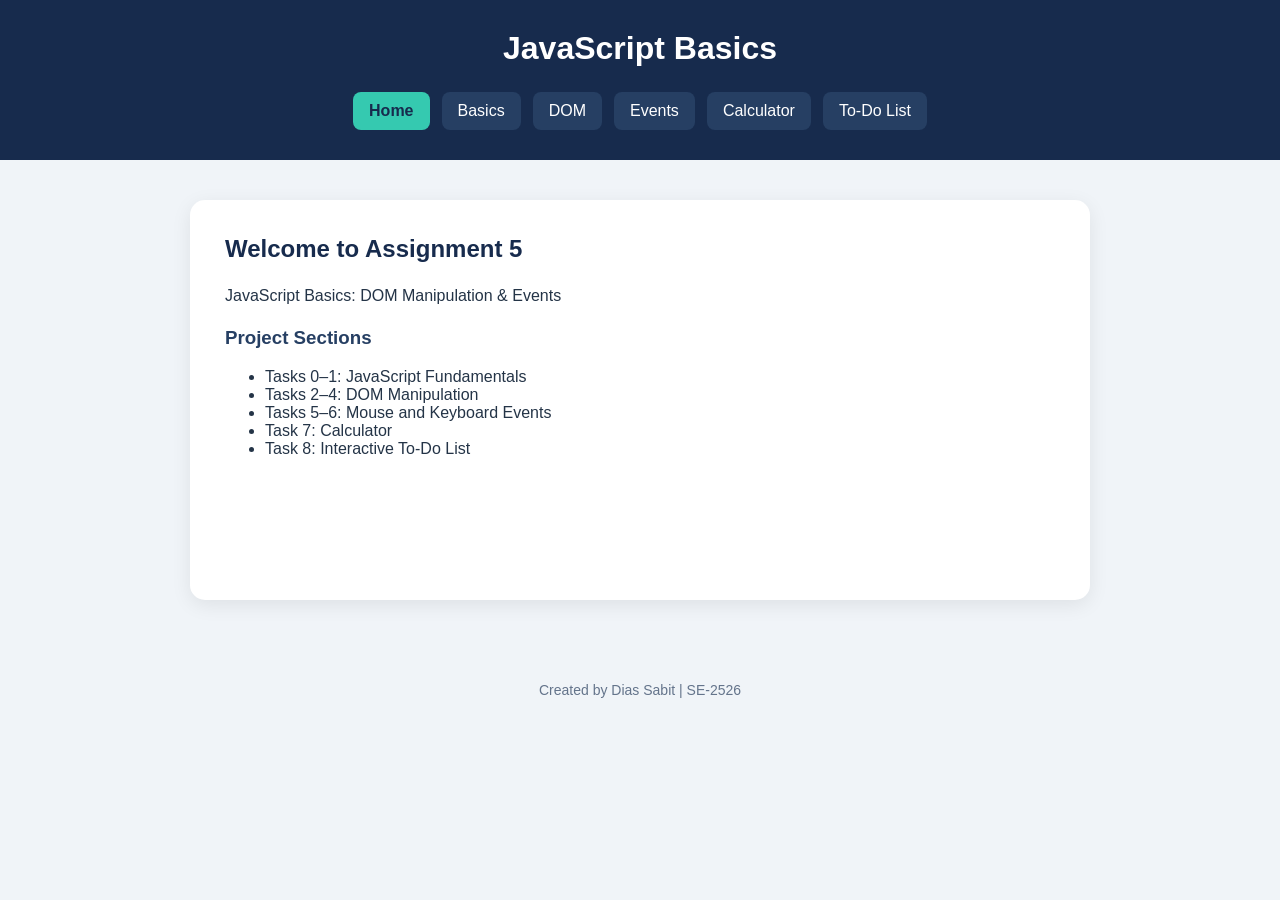
<file: index.html>
<!DOCTYPE html>
<html lang="en">
<head>
    <meta charset="UTF-8">
    <meta name="viewport" content="width=device-width, initial-scale=1.0">
    <title>Assignment 5 | JavaScript Basics</title>
    <link rel="stylesheet" href="css/style.css">
</head>
<body>
    <header>
        <h1>JavaScript Basics</h1>

        <nav>
            <a href="index.html" class="active">Home</a>
            <a href="basics.html">Basics</a>
            <a href="dom.html">DOM</a>
            <a href="events.html">Events</a>
            <a href="calculator.html">Calculator</a>
            <a href="todo.html">To-Do List</a>
        </nav>
    </header>

    <main>
        <h2>Welcome to Assignment 5</h2>
        <p>JavaScript Basics: DOM Manipulation & Events</p>

        <h3>Project Sections</h3>
        <ul>
            <li>Tasks 0–1: JavaScript Fundamentals</li>
            <li>Tasks 2–4: DOM Manipulation</li>
            <li>Tasks 5–6: Mouse and Keyboard Events</li>
            <li>Task 7: Calculator</li>
            <li>Task 8: Interactive To-Do List</li>
        </ul>
    </main>

    <footer>
        <p>Created by Dias Sabit | SE-2526</p>
    </footer>
</body>
</html>
</file>
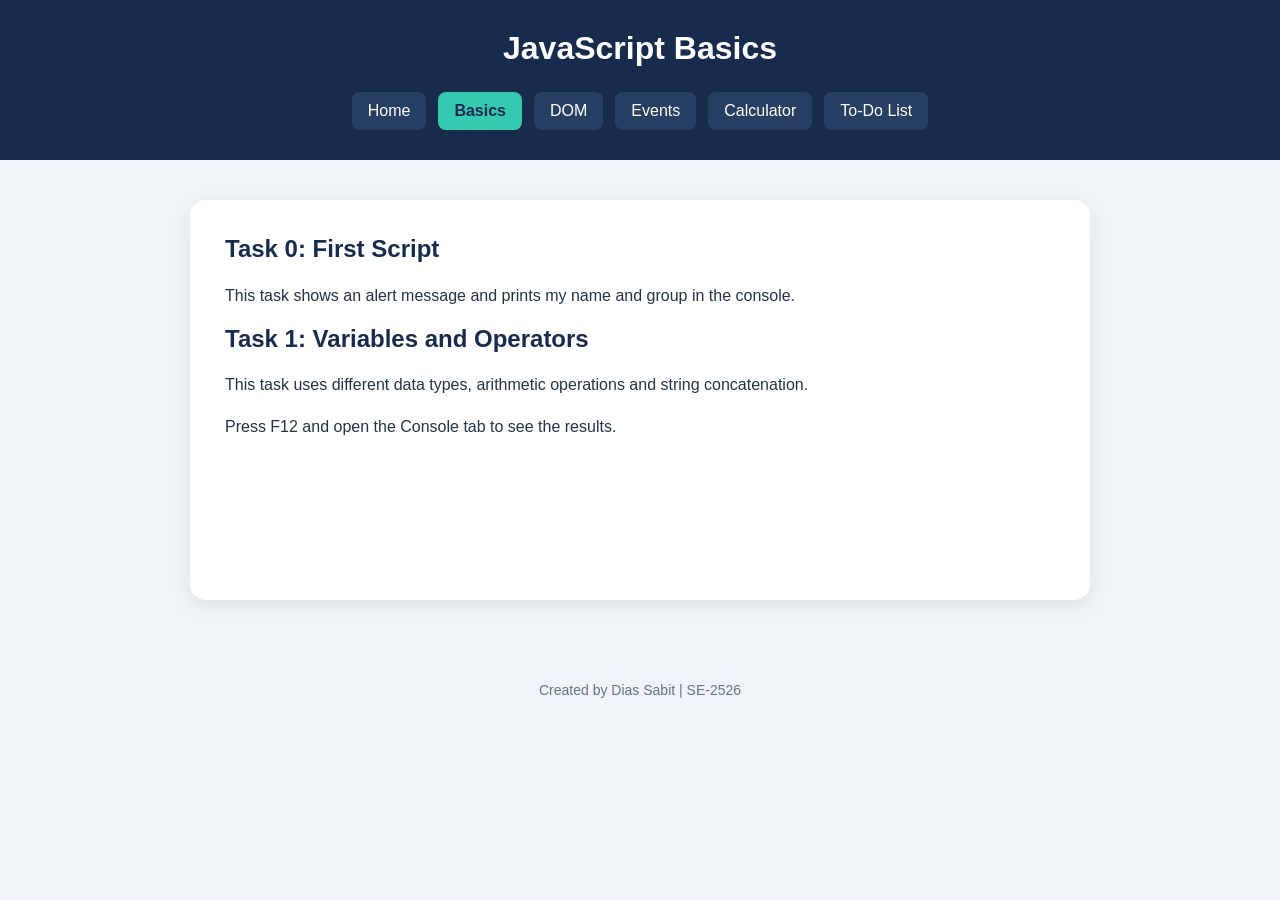
<file: basics.html>
<!DOCTYPE html>
<html lang="en">
<head>
    <meta charset="UTF-8">
    <meta name="viewport" content="width=device-width, initial-scale=1.0">
    <title>JavaScript Basics</title>
    <link rel="stylesheet" href="css/style.css">
</head>
<body>
    <header>
        <h1>JavaScript Basics</h1>

        <nav>
            <a href="index.html">Home</a>
            <a href="basics.html" class="active">Basics</a>
            <a href="dom.html">DOM</a>
            <a href="events.html">Events</a>
            <a href="calculator.html">Calculator</a>
            <a href="todo.html">To-Do List</a>
        </nav>
    </header>

    <main>
        <h2>Task 0: First Script</h2>
        <p>This task shows an alert message and prints my name and group in the console.</p>

        <h2>Task 1: Variables and Operators</h2>
        <p>This task uses different data types, arithmetic operations and string concatenation.</p>

        <p>Press F12 and open the Console tab to see the results.</p>
    </main>

    <footer>
        <p>Created by Dias Sabit | SE-2526</p>
    </footer>

    <script src="js/basics.js"></script>
</body>
</html>
</file>
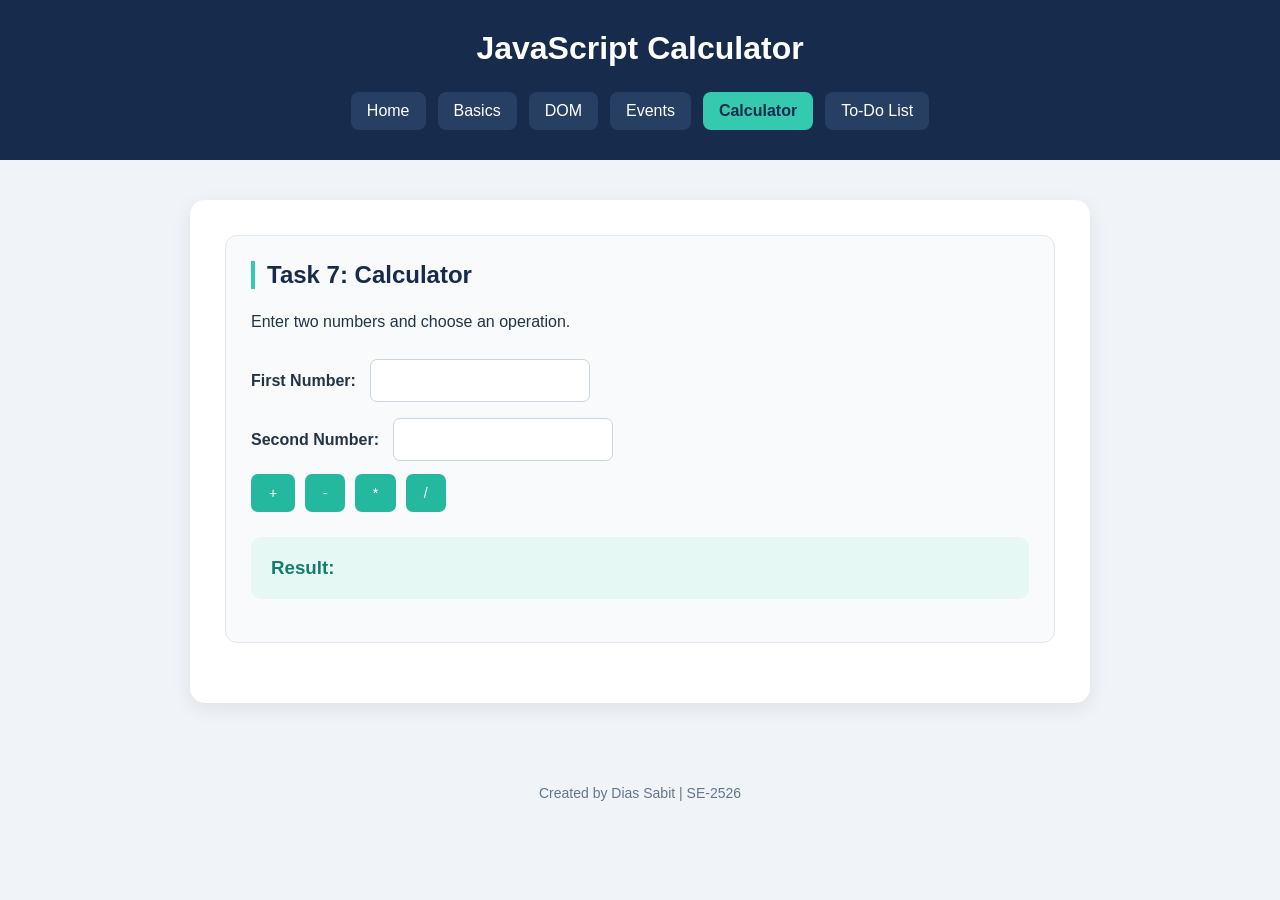
<file: calculator.html>
<!DOCTYPE html>
<html lang="en">
<head>
    <meta charset="UTF-8">
    <meta name="viewport" content="width=device-width, initial-scale=1.0">
    <title>JavaScript Calculator</title>
    <link rel="stylesheet" href="css/style.css">
</head>
<body>
    <header>
        <h1>JavaScript Calculator</h1>

        <nav>
            <a href="index.html">Home</a>
            <a href="basics.html">Basics</a>
            <a href="dom.html">DOM</a>
            <a href="events.html">Events</a>
            <a href="calculator.html" class="active">Calculator</a>
            <a href="todo.html">To-Do List</a>
        </nav>
    </header>

    <main>
        <section>
            <h2>Task 7: Calculator</h2>
            <p>Enter two numbers and choose an operation.</p>

            <div>
                <label for="num1">First Number:</label>
                <input type="number" id="num1" step="any">
            </div>

            <div>
                <label for="num2">Second Number:</label>
                <input type="number" id="num2" step="any">
            </div>

            <div>
                <button id="add">+</button>
                <button id="subtract">-</button>
                <button id="multiply">*</button>
                <button id="divide">/</button>
            </div>

            <h3 id="result">Result: </h3>
        </section>
    </main>

    <footer>
        <p>Created by Dias Sabit | SE-2526</p>
    </footer>

    <script src="js/calculator.js"></script>
</body>
</html>
</file>
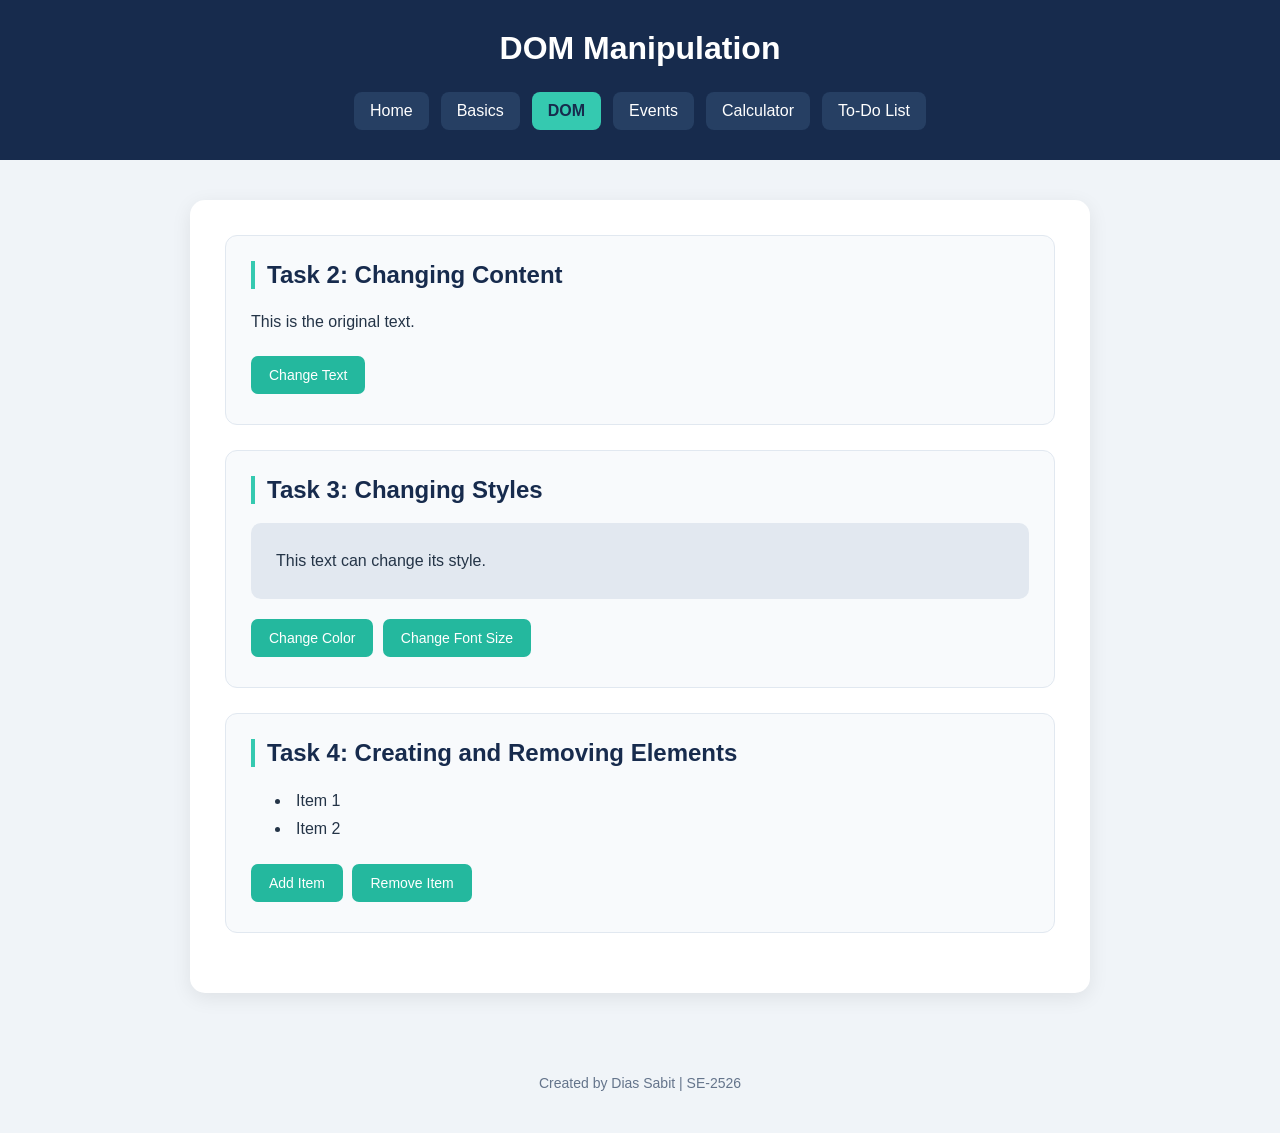
<file: dom.html>
<!DOCTYPE html>
<html lang="en">
<head>
    <meta charset="UTF-8">
    <meta name="viewport" content="width=device-width, initial-scale=1.0">
    <title>DOM Manipulation</title>
    <link rel="stylesheet" href="css/style.css">
</head>
<body>
    <header>
        <h1>DOM Manipulation</h1>

        <nav>
            <a href="index.html">Home</a>
            <a href="basics.html">Basics</a>
            <a href="dom.html" class="active">DOM</a>
            <a href="events.html">Events</a>
            <a href="calculator.html">Calculator</a>
            <a href="todo.html">To-Do List</a>
        </nav>
    </header>

    <main>
        <section>
            <h2>Task 2: Changing Content</h2>
            <p id="text">This is the original text.</p>
            <button id="changeText">Change Text</button>
        </section>

        <section>
            <h2>Task 3: Changing Styles</h2>
            <div id="colorBox">
                <p id="boxText">This text can change its style.</p>
            </div>
            <button id="changeColor">Change Color</button>
            <button id="changeSize">Change Font Size</button>
        </section>

        <section>
            <h2>Task 4: Creating and Removing Elements</h2>
            <ul id="itemList">
                <li>Item 1</li>
                <li>Item 2</li>
            </ul>
            <button id="addItem">Add Item</button>
            <button id="removeItem">Remove Item</button>
        </section>
    </main>

    <footer>
        <p>Created by Dias Sabit | SE-2526</p>
    </footer>

    <script src="js/dom.js"></script>
</body>
</html>
</file>
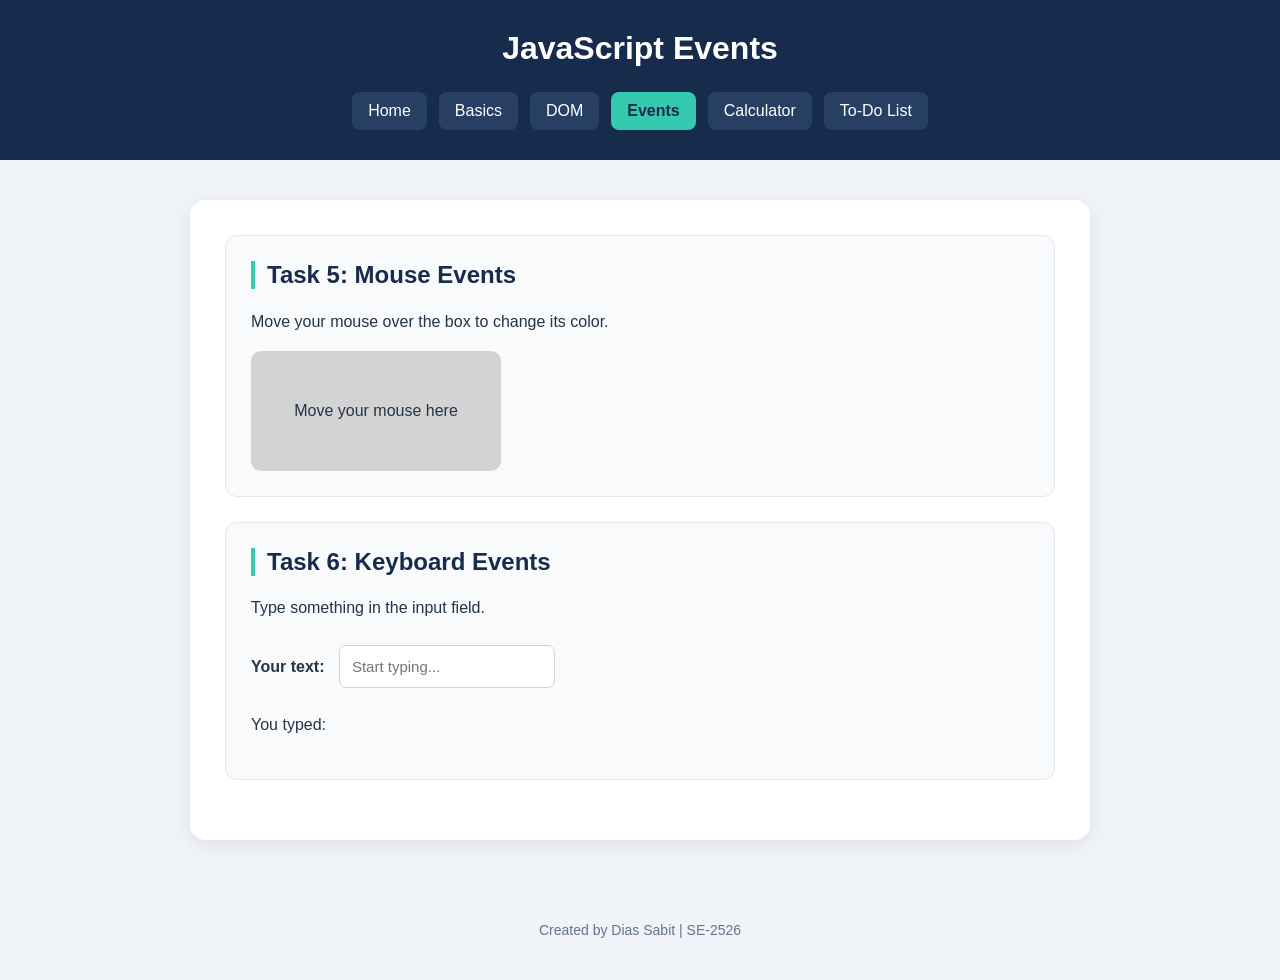
<file: events.html>
<!DOCTYPE html>
<html lang="en">
<head>
    <meta charset="UTF-8">
    <meta name="viewport" content="width=device-width, initial-scale=1.0">
    <title>JavaScript Events</title>
    <link rel="stylesheet" href="css/style.css">
</head>
<body>
    <header>
        <h1>JavaScript Events</h1>

        <nav>
            <a href="index.html">Home</a>
            <a href="basics.html">Basics</a>
            <a href="dom.html">DOM</a>
            <a href="events.html" class="active">Events</a>
            <a href="calculator.html">Calculator</a>
            <a href="todo.html">To-Do List</a>
        </nav>
    </header>

    <main>
        <section>
            <h2>Task 5: Mouse Events</h2>
            <p>Move your mouse over the box to change its color.</p>

            <div id="mouseBox" style="width: 250px; height: 120px; background-color: lightgray; padding: 20px; box-sizing: border-box;">
                Move your mouse here
            </div>
        </section>

        <section>
            <h2>Task 6: Keyboard Events</h2>
            <p>Type something in the input field.</p>

            <label for="userInput">Your text:</label>
            <input type="text" id="userInput" placeholder="Start typing...">

            <p id="output">You typed: </p>
        </section>
    </main>

    <footer>
        <p>Created by Dias Sabit | SE-2526</p>
    </footer>

    <script src="js/events.js"></script>
</body>
</html>
</file>
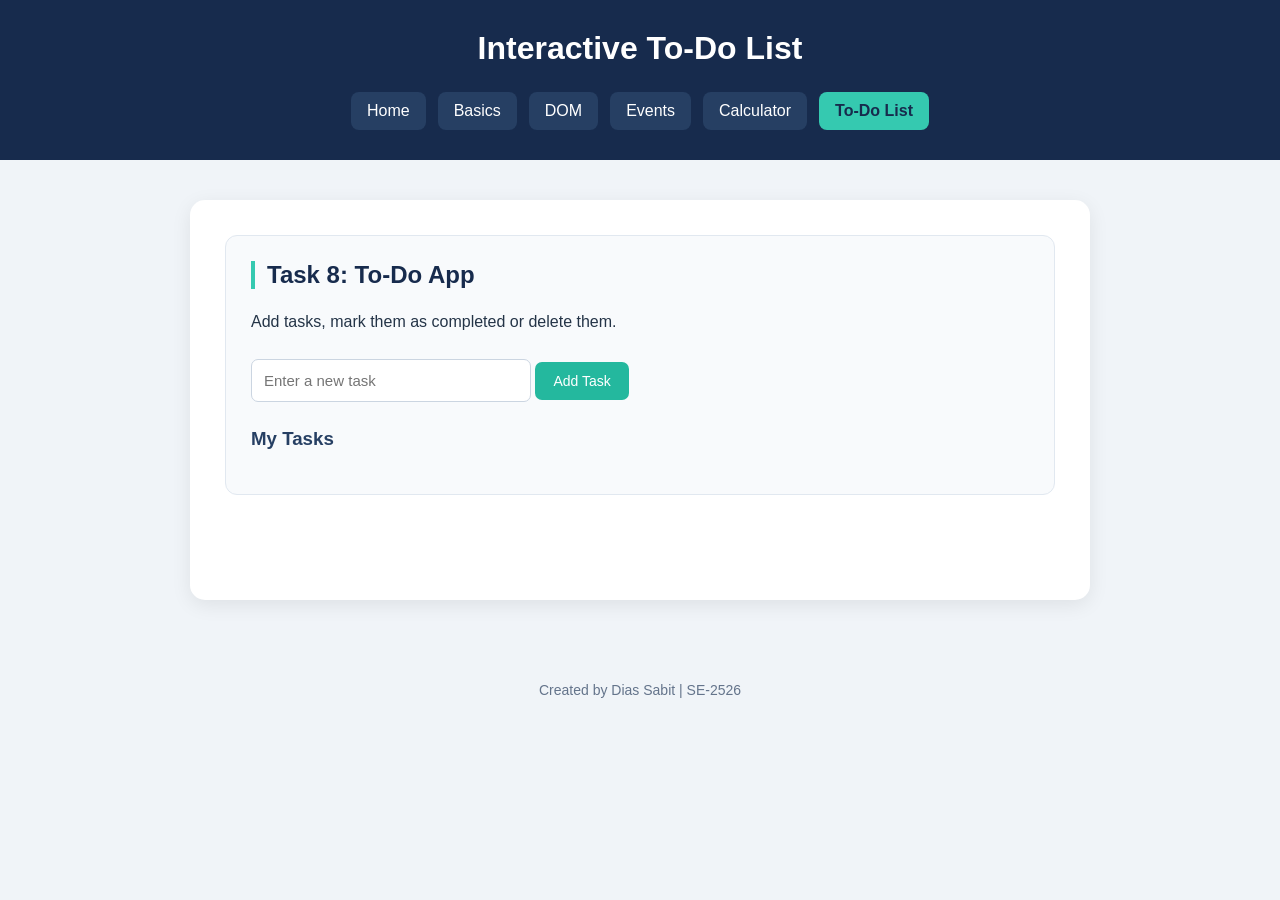
<file: todo.html>
<!DOCTYPE html>
<html lang="en">
<head>
    <meta charset="UTF-8">
    <meta name="viewport" content="width=device-width, initial-scale=1.0">
    <title>To-Do List</title>
    <link rel="stylesheet" href="css/style.css">
</head>
<body>
    <header>
        <h1>Interactive To-Do List</h1>

        <nav>
            <a href="index.html">Home</a>
            <a href="basics.html">Basics</a>
            <a href="dom.html">DOM</a>
            <a href="events.html">Events</a>
            <a href="calculator.html">Calculator</a>
            <a href="todo.html" class="active">To-Do List</a>
        </nav>
    </header>

    <main>
        <section>
            <h2>Task 8: To-Do App</h2>
            <p>Add tasks, mark them as completed or delete them.</p>

            <div>
                <input type="text" id="taskInput" placeholder="Enter a new task">
                <button id="addTask">Add Task</button>
            </div>

            <h3>My Tasks</h3>
            <ul id="taskList"></ul>
        </section>
    </main>

    <footer>
        <p>Created by Dias Sabit | SE-2526</p>
    </footer>

    <script src="js/todo.js"></script>
</body>
</html>
</file>
<file: css/style.css>
* {
    box-sizing: border-box;
}

body {
    font-family: Arial, sans-serif;
    margin: 0;
    background-color: #f0f4f8;
    color: #243447;
}

header {
    background-color: #172b4d;
    color: white;
    padding: 30px 20px;
    text-align: center;
}

header h1 {
    margin: 0 0 25px;
    font-size: 32px;
}

nav {
    display: flex;
    justify-content: center;
    gap: 12px;
    flex-wrap: wrap;
}

nav a {
    color: white;
    text-decoration: none;
    padding: 10px 16px;
    border-radius: 8px;
    background-color: #263f63;
    transition: 0.3s;
}

nav a:hover {
    background-color: #35c9b0;
    color: #172b4d;
}

main {
    max-width: 900px;
    margin: 40px auto;
    padding: 35px;
    background-color: white;
    border-radius: 15px;
    box-shadow: 0 5px 20px rgba(0, 0, 0, 0.08);
    min-height: 400px;
}

h2 {
    color: #172b4d;
    margin-top: 0;
}

h3 {
    color: #263f63;
}

p {
    line-height: 1.6;
}

section {
    padding: 25px;
    margin-bottom: 25px;
    background-color: #f8fafc;
    border: 1px solid #e1e8f0;
    border-radius: 12px;
}

section h2 {
    border-left: 4px solid #35c9b0;
    padding-left: 12px;
}

button {
    background-color: #24b89e;
    color: white;
    border: none;
    padding: 11px 18px;
    margin: 5px 5px 5px 0;
    border-radius: 7px;
    font-size: 14px;
    cursor: pointer;
    transition: 0.3s;
}

button:hover {
    background-color: #15947e;
    transform: translateY(-2px);
}

button:active {
    transform: translateY(0);
}

input[type="text"],
input[type="number"] {
    padding: 12px;
    border: 1px solid #cbd5e1;
    border-radius: 7px;
    font-size: 15px;
    margin: 8px 0;
    max-width: 100%;
}

input:focus {
    outline: none;
    border-color: #24b89e;
}

label {
    font-weight: bold;
    margin-right: 10px;
}

#colorBox {
    background-color: #e2e8f0;
    padding: 25px;
    border-radius: 10px;
    margin: 15px 0;
    transition: 0.3s;
}

#colorBox p {
    margin: 0;
}

#mouseBox {
    border-radius: 10px;
    margin-top: 15px;
    display: flex;
    align-items: center;
    justify-content: center;
    text-align: center;
    cursor: pointer;
    transition: background-color 0.3s;
}

#itemList li {
    padding: 5px;
}

#num1,
#num2 {
    width: 220px;
}

#result {
    background-color: #e5f8f4;
    padding: 20px;
    border-radius: 10px;
    margin-top: 20px;
    color: #167d6c;
}

#taskInput {
    width: 280px;
}

#taskList {
    list-style: none;
    padding: 0;
}

#taskList li {
    display: flex;
    align-items: center;
    gap: 12px;
    background-color: white;
    padding: 12px;
    margin-bottom: 10px;
    border: 1px solid #e1e8f0;
    border-radius: 8px;
}

#taskList span {
    flex: 1;
    overflow-wrap: anywhere;
}

#taskList input {
    width: 18px;
    height: 18px;
    cursor: pointer;
    accent-color: #24b89e;
}

#taskList button {
    background-color: #ef6464;
    margin: 0;
}

#taskList button:hover {
    background-color: #d94444;
}

footer {
    text-align: center;
    padding: 25px;
    color: #64748b;
    font-size: 14px;
}

@media (max-width: 600px) {
    header h1 {
        font-size: 26px;
    }

    main {
        margin: 20px 12px;
        padding: 18px;
    }

    section {
        padding: 15px;
    }

    nav {
        gap: 6px;
    }

    nav a {
        padding: 8px 10px;
        font-size: 13px;
    }

    #taskList li {
        flex-wrap: wrap;
    }
}



nav a.active {
    background-color: #35c9b0;
    color: #172b4d;
    font-weight: bold;
}
</file>
